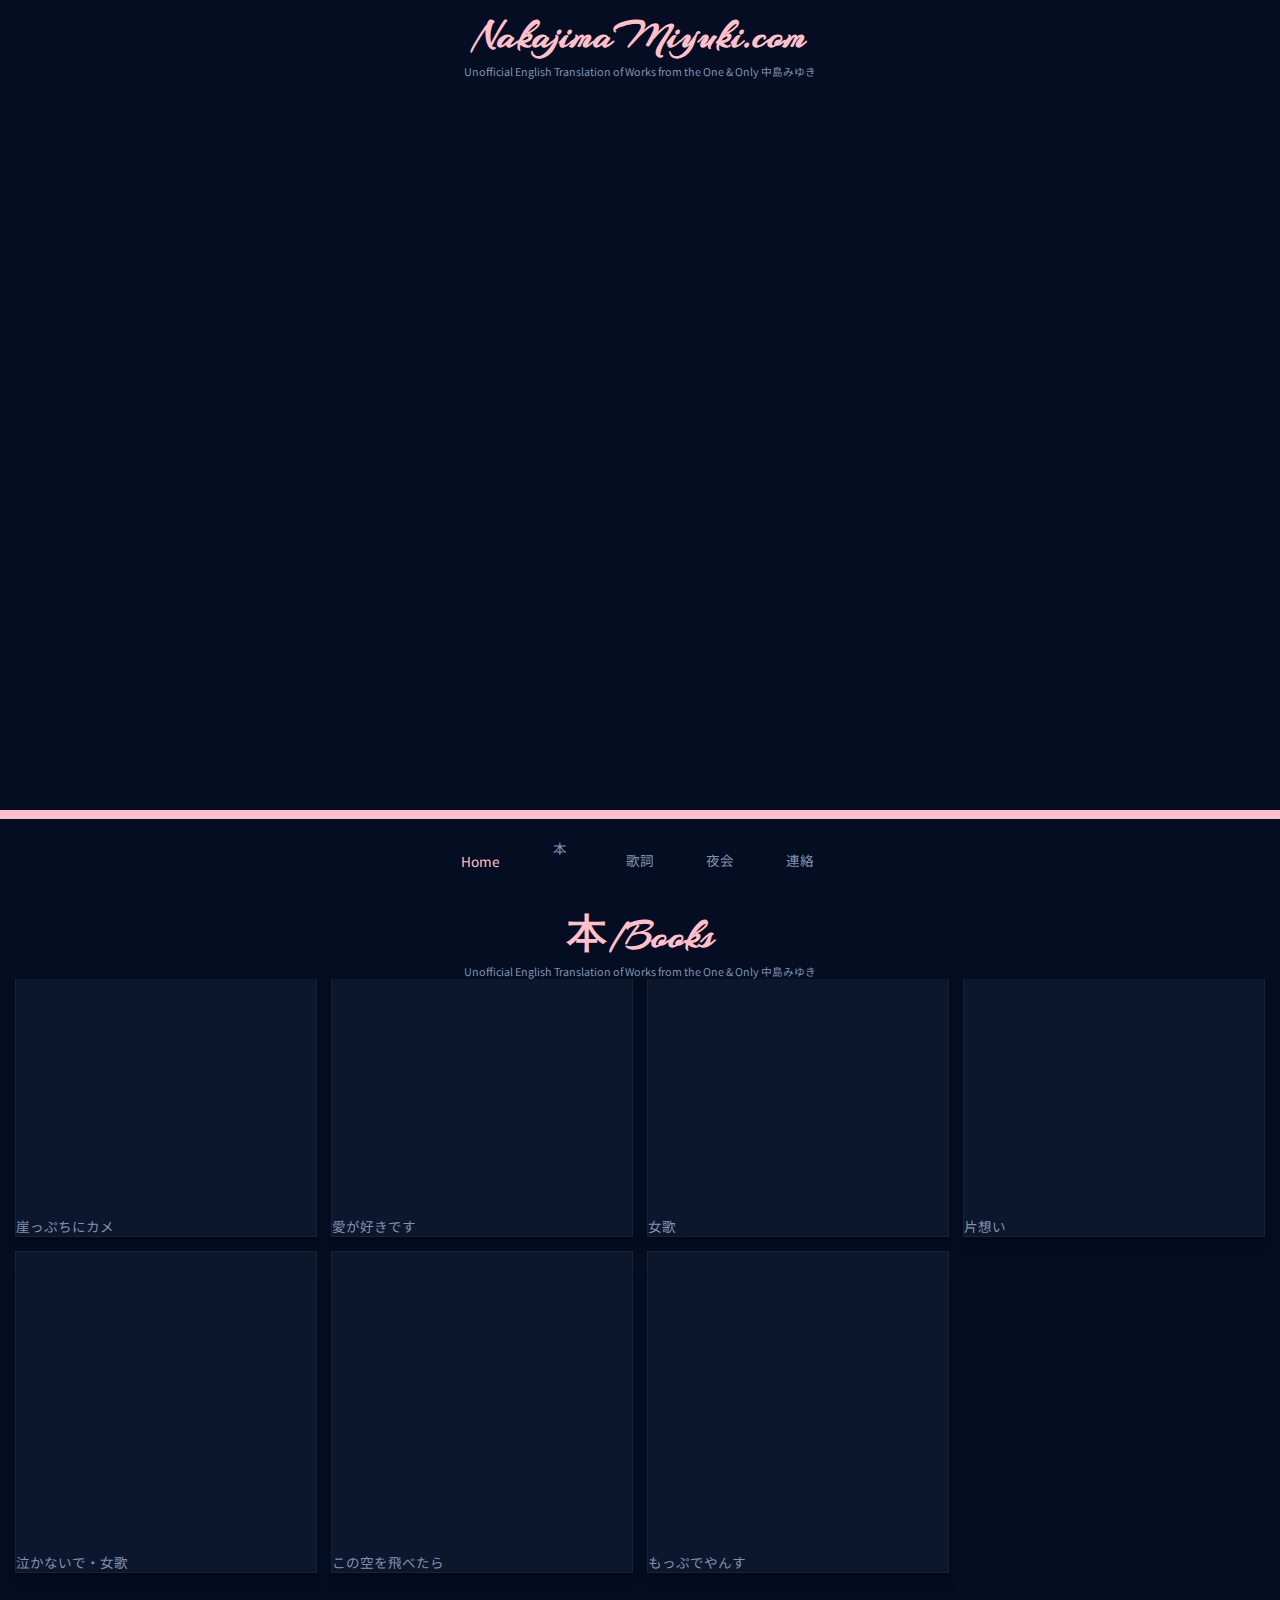
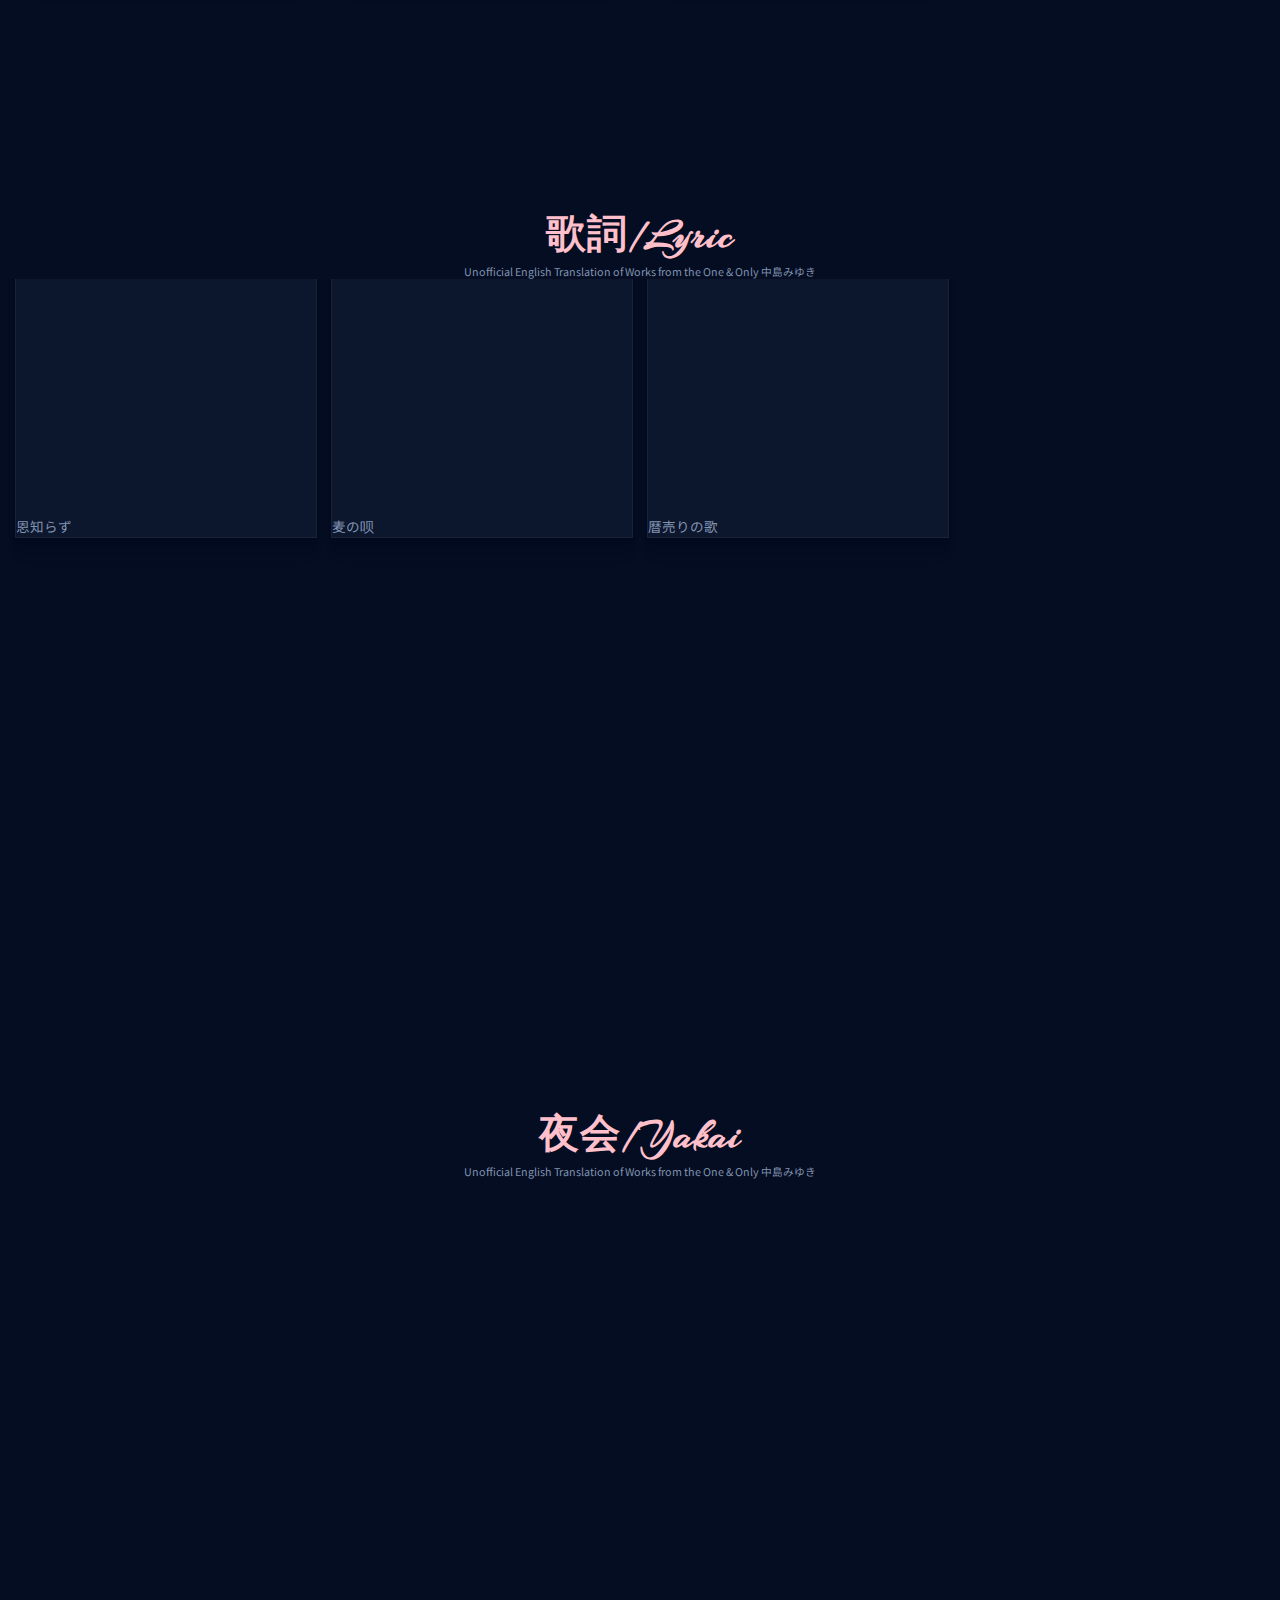
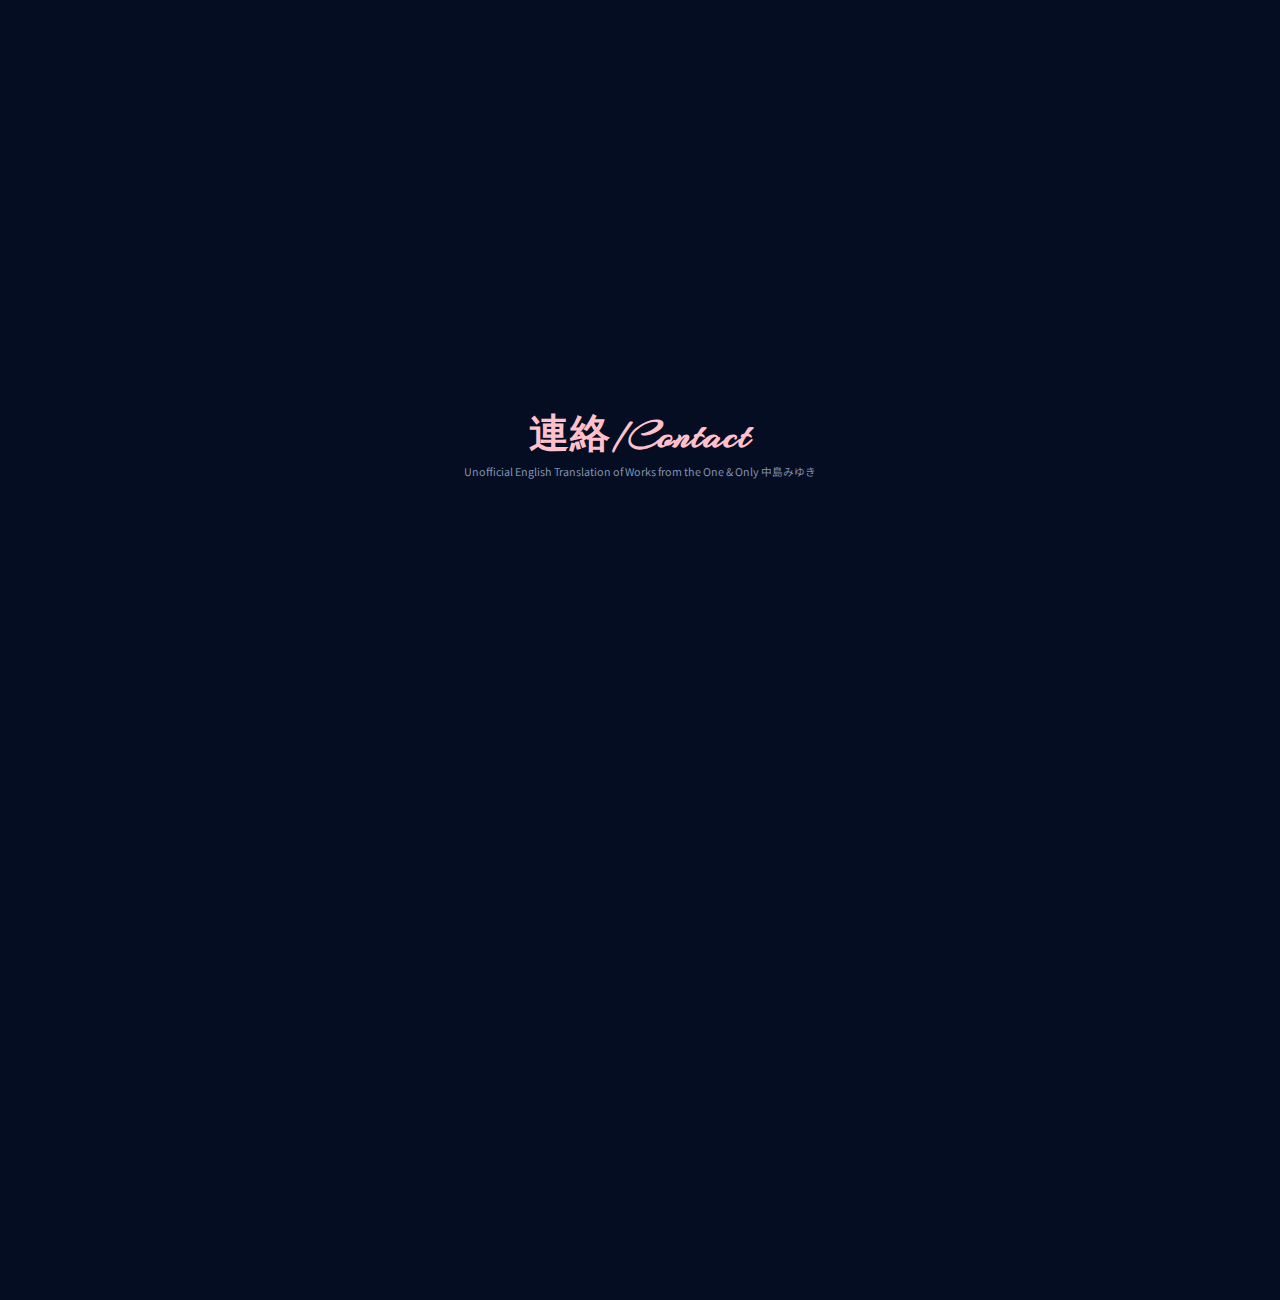
<file: index.html>
<!DOCTYPE html>
<html lang="en">
<head>
    <meta charset="UTF-8">
    <meta http-equiv="X-UA-Compatible" content="IE=edge">
    <meta name="viewport" content="width=device-width, initial-scale=1.0, maximum-scale=1.0, user-scalable=no">
    <title>English for Miyuki</title>
    <link rel="shortcut icon" href="img/favicon.png" type="image/x-icon">
    <link rel="stylesheet" href="css/style.css">
    
</head>
<body>
    <section class="full-wrapper" id="link-home">
        <div class="section_head">
            <h1>NakajimaMiyuki.com</h1>
            <h6>Unofficial English Translation of Works from the One & Only 中島みゆき</h6>
        </div>
        <div class="canvas"></div>
    </section>
    <nav>
        <p id="home">
            <a href="#link-home" class="jp nav-link pink">ホーム</a>
            <a href="#link-home" class="en nav-link pink">Home</a>
        </p>
        <p id="books">
            <a href="#link-books" class="jp nav-link">本</a>
            <a href="#link-books" class="en nav-link">Book</a>
        </p>
        <p id="lyrics">
            <a href="#link-lyrics" class="jp nav-link">歌詞</a>
            <a href="#link-lyrics" class="en nav-link">Lyric</a>
        </p>
        <p id="yakais">
            <a href="#link-yakais" class="jp nav-link">夜会</a>
            <a href="#link-yakais" class="en nav-link">Yakai</a>
        </p> 
        <p id="contact">
            <a href="#link-contact" class="jp nav-link">連絡</a>
            <a href="#link-contact" class="en nav-link">Contact</a>
        </p>
    </nav>
    <section class="full-wrapper" id="link-books">
        <div class="section_head">
            <h1>本/Books</h1>
            <h6>Unofficial English Translation of Works from the One & Only 中島みゆき</h6>
        </div>
        <div class="canvas">
            <div class="index active">
                <article class="completed">
                    <p>崖っぷちにカメ</p>
                </article>
                <article>
                    <p>愛が好きです</p>
                </article>
                <article>
                    <p>女歌</p>
                </article>
                <article>
                    <p>片想い</p>
                </article>
                <article>
                    <p>泣かないで・女歌</p>
                </article>
                <article>
                    <p>この空を飛べたら</p>
                </article>
                <article>
                    <p>もっぷでやんす</p>
                </article>
            </div>
            <div class="content">
                <button type="button">See Index</button>
            </div>
        </div>
    </section>
    <section class="full-wrapper" id="link-lyrics">
        <div class="section_head">
            <h1>歌詞/Lyric</h1>
            <h6>Unofficial English Translation of Works from the One & Only 中島みゆき</h6>
        </div>
        <div class="canvas">
            <div class="index active">
                <article data-songid="1">
                    <p>恩知らず</p>
                </article>
                <article data-songid="2">
                    <p>麦の呗</p>
                </article>
                <article data-songid="3">
                    <p>暦売りの歌</p>
                </article>
            </div>
            <div class="content">
                <div id="player-warpper">
                    <div id="lyrics">
                        <h4 id="song-title"></h4>
                        <div id="lyrics-wrapper">
                            <div id="lyrics-jp">
                                <div id="lyrics-jp-content">
                                    <p>Japanese Lyrics</p>
                                    <p>Lorem ipsum dolor sit, amet consectetur adipisicing elit.</p>
                                    <p  class="current">Ipsa suscipit nemo accusamus voluptatum ipsum</p>
                                    <p>quidem nobis aspernatur</p>
                                    <p>facere veritatis architecto aperiam voluptate. Ex, placeat alias! Quis reiciendis a expedita soluta!Lorem Lorem ipsum dolor sit amet consectetur adipisicing elit. Facere, a ipsum ipsa eos eum, officiis incidunt ducimus blanditiis corporis sunt voluptatibus repellat facilis? Explicabo nemo aspernatur libero neque, reprehenderit soluta! Lorem ipsum dolor sit amet consectetur adipisicing elit. Voluptatum quos aliquam similique eaque id nulla libero velit hic laudantium? Voluptates ab aspernatur atque voluptatibus rem veniam asperiores odit quae pariatur.</p>
                                </div>
                            </div>
                            <div id="lyrics-en">
                                <div id="lyrics-en-content">
                                    <p>English Lyrics</p>
                                    <p>Lorem ipsum dolor sit, amet consectetur adipisicing elit.</p>
                                    <p>Ipsa suscipit nemo accusamus voluptatum ipsum</p>
                                    <p>quidem nobis aspernatur</p>
                                    <p>facere veritatis architecto aperiam voluptate. Ex, placeat alias! Quis reiciendis a expedita soluta!Lorem Lorem ipsum dolor sit amet consectetur adipisicing elit. Facere, a ipsum ipsa eos eum, officiis incidunt ducimus blanditiis corporis sunt voluptatibus repellat facilis? Explicabo nemo aspernatur libero neque, reprehenderit soluta! Lorem ipsum dolor sit amet consectetur adipisicing elit. Voluptatum quos aliquam similique eaque id nulla libero velit hic laudantium? Voluptates ab aspernatur atque voluptatibus rem veniam asperiores odit quae pariatur.</p>
                                </div>
                            </div>
                        </div><!-- #lyrics-wrapper -->
                    </div><!-- #lyrics -->
                    <audio id="audioFile" preload="true"></audio>
                    <div id="player">
                        <div id="bar">
                            <div id="currentTime">0:00</div>
                            <div id="progress-bar">
                                <div id="progress">
                                    <button type="button" id="progressButton"></button>
                                </div>
                            </div>
                            <div id="totalTime">1:15</div>
                        </div><!-- #bar -->
                        <div id="menu">
                            <button id="repeat" type="button">
                                <svg width="1.5rem" height="1.5rem" style="-ms-transform: rotate(360deg); -webkit-transform: rotate(360deg); transform: rotate(360deg);" preserveAspectRatio="xMidYMid meet" viewBox="0 0 24 24"><path fill="#cecece" d="M20.3 13.43a1 1 0 0 0-1.25.65A7.14 7.14 0 0 1 12.18 19A7.1 7.1 0 0 1 5 12a7.1 7.1 0 0 1 7.18-7a7.26 7.26 0 0 1 4.65 1.67l-2.17-.36a1 1 0 0 0-1.15.83a1 1 0 0 0 .83 1.15l4.24.7h.17a1 1 0 0 0 .34-.06a.33.33 0 0 0 .1-.06a.78.78 0 0 0 .2-.11l.09-.11c0-.05.09-.09.13-.15s0-.1.05-.14a1.34 1.34 0 0 0 .07-.18l.75-4a1 1 0 0 0-2-.38l-.27 1.45A9.21 9.21 0 0 0 12.18 3A9.1 9.1 0 0 0 3 12a9.1 9.1 0 0 0 9.18 9A9.12 9.12 0 0 0 21 14.68a1 1 0 0 0-.7-1.25z"/></svg>
                            </button>
                            <button id="prev">
                                <svg width="1.5rem" height="1.5rem" style="-ms-transform: rotate(360deg); -webkit-transform: rotate(360deg); transform: rotate(360deg);" preserveAspectRatio="xMidYMid meet" viewBox="0 0 20 20"><g fill="none"><path d="M2.75 16.25a.75.75 0 0 0 1.5 0V3.75a.75.75 0 0 0-1.5 0v12.5z" fill="#cecece"/><path d="M16.75 15.599a1.25 1.25 0 0 1-1.943 1.04L6.409 11.04a1.25 1.25 0 0 1 0-2.08l8.398-5.599a1.25 1.25 0 0 1 1.943 1.04V15.6z" fill="#cecece"/></g></svg>
                            </button>
                            <button id="play">
                                <span id="loading-icon">loading...</span>
                                <svg id="play-icon" style="display:none" width="2rem" height="2rem" style="-ms-transform: rotate(360deg); -webkit-transform: rotate(360deg); transform: rotate(360deg);" preserveAspectRatio="xMidYMid meet" viewBox="0 0 16 16"><g fill="#cecece"><path d="M8 15A7 7 0 1 1 8 1a7 7 0 0 1 0 14zm0 1A8 8 0 1 0 8 0a8 8 0 0 0 0 16z"/><path d="M6.271 5.055a.5.5 0 0 1 .52.038l3.5 2.5a.5.5 0 0 1 0 .814l-3.5 2.5A.5.5 0 0 1 6 10.5v-5a.5.5 0 0 1 .271-.445z"/></g></svg>
                                <svg id="pause-icon" style="display:none" width="2rem" height="2rem" style="-ms-transform: rotate(360deg); -webkit-transform: rotate(360deg); transform: rotate(360deg);" preserveAspectRatio="xMidYMid meet" viewBox="0 0 32 32"><path d="M14 10h-2v12h2V10z" fill="#cecece"/><path d="M20 10h-2v12h2V10z" fill="#cecece"/><path d="M16 4A12 12 0 1 1 4 16A12 12 0 0 1 16 4m0-2a14 14 0 1 0 14 14A14 14 0 0 0 16 2z" fill="#cecece"/></svg>
                            </button>
                            <button id="next">
                                <svg width="1.5rem" height="1.5rem" style="-ms-transform: rotate(360deg); -webkit-transform: rotate(360deg); transform: rotate(360deg);" preserveAspectRatio="xMidYMid meet" viewBox="0 0 20 20"><g fill="none"><path d="M17 3.75a.75.75 0 0 0-1.5 0v12.5a.75.75 0 0 0 1.5 0V3.75z" fill="#cecece"/><path d="M3 4.401a1.25 1.25 0 0 1 1.943-1.04l8.398 5.599a1.25 1.25 0 0 1 0 2.08L4.943 16.64A1.25 1.25 0 0 1 3 15.599V4.4z" fill="#cecece"/></g></svg>
                            </button>
                            <button id="shuffle">
                                <svg width="1.5rem" height="1.5rem" style="-ms-transform: rotate(360deg); -webkit-transform: rotate(360deg); transform: rotate(360deg);" preserveAspectRatio="xMidYMid meet" viewBox="0 0 24 24"><path fill="#cecece" d="M18.71 14.29a1 1 0 0 0-1.42 1.42l.29.29H16a4 4 0 0 1 0-8h1.59l-.3.29a1 1 0 0 0 0 1.42A1 1 0 0 0 18 10a1 1 0 0 0 .71-.29l2-2A1 1 0 0 0 21 7a1 1 0 0 0-.29-.71l-2-2a1 1 0 0 0-1.42 1.42l.29.29H16a6 6 0 0 0-5 2.69A6 6 0 0 0 6 6H4a1 1 0 0 0 0 2h2a4 4 0 0 1 0 8H4a1 1 0 0 0 0 2h2a6 6 0 0 0 5-2.69A6 6 0 0 0 16 18h1.59l-.3.29a1 1 0 0 0 0 1.42A1 1 0 0 0 18 20a1 1 0 0 0 .71-.29l2-2A1 1 0 0 0 21 17a1 1 0 0 0-.29-.71z"/></svg>
                            </button>
                        </div><!-- #menu -->
                    </div>
                </div>
            </div>
        </div>
    </section>
    <section class="full-wrapper" id="link-yakais">
        <div class="section_head">
            <h1>夜会/Yakai</h1>
            <h6>Unofficial English Translation of Works from the One & Only 中島みゆき</h6>
        </div>
        <div class="canvas"></div>
    </section>
    <section class="full-wrapper" id="link-contact">
        <div class="section_head">
            <h1>連絡/Contact</h1>
            <h6>Unofficial English Translation of Works from the One & Only 中島みゆき</h6>
        </div>
        <div class="canvas"></div>
    </section>
    <footer>
        <script src="https://ajax.googleapis.com/ajax/libs/jquery/3.6.0/jquery.min.js"></script>
        <script src="js/global.js"></script>
    </footer>
</body>
</html>
</file>
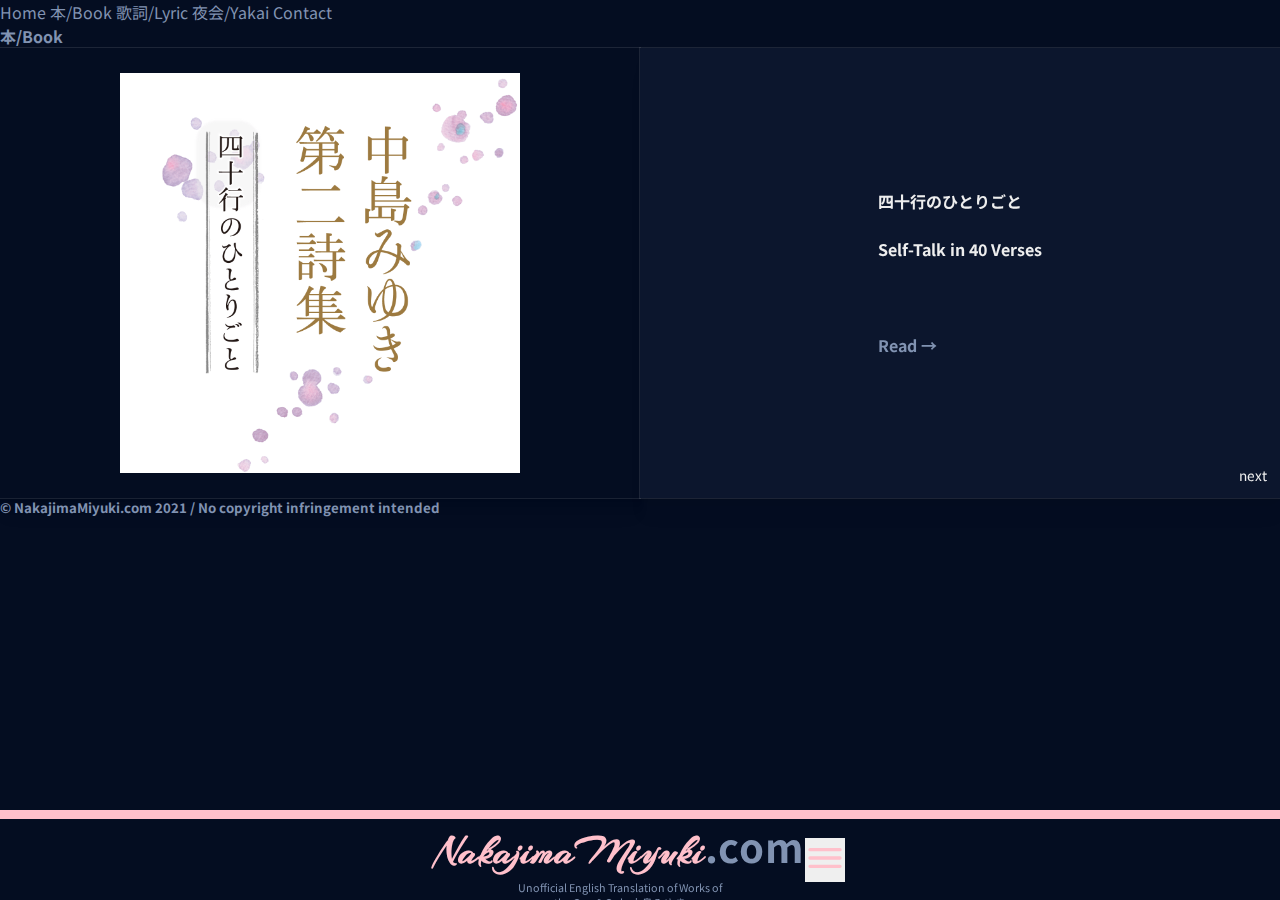
<file: books.html>
<!DOCTYPE html>
<html lang="en">
<head>
    <meta charset="UTF-8">
    <meta http-equiv="X-UA-Compatible" content="IE=edge">
    <meta name="viewport" content="width=device-width, initial-scale=1.0">
    <title>Unofficial English Translation of Works of Miyuki Nakajima</title>
    <link rel="shortcut icon" href="img/favicon.png" type="image/x-icon">
</head>
<body>
    <header>
        <nav class="d-flex align-items-center justify-content-between">
            <a href="index.html" id="site-logo">
                <h1>NakajimaMiyuki<span>.com</span></h1>
                <h6>Unofficial English Translation of Works of the One & Only 中島みゆき</h6>
            </a>
            <button id="mobile-menu" type="button">
                <svg width="3em" height="3em" style="-ms-transform: rotate(360deg); -webkit-transform: rotate(360deg); transform: rotate(360deg);" preserveAspectRatio="xMidYMid meet" viewBox="0 0 24 24"><path d="M3 8h18a1 1 0 0 0 0-2H3a1 1 0 0 0 0 2zm18 8H3a1 1 0 0 0 0 2h18a1 1 0 0 0 0-2zm0-5H3a1 1 0 0 0 0 2h18a1 1 0 0 0 0-2z" fill="#ffc0cb"/></svg>
            </button>
        </nav>
        <div class="navbar">
            <a href="index.html">Home</a>
            <a class="current"  href="books.html">本/Book</a>
            <a href="lyrics.html">歌詞/Lyric</a>
            <a href="yakais.html">夜会/Yakai</a>
            <a href="contact.html">Contact</a>
        </div>
    </header>

    <h4 class="category-heading">本/Book</h4>

    <div class="book d-flex">
        <input type="checkbox" id="c1">
        <input type="checkbox" id="c2">
        <input type="checkbox" id="c3">
        <div id="cover">
            <img src="img/book1.png" style="background:#fff">
        </div>
        <div class="flip-book">
            <div class="flip" id="p1">
                <div class="back">
                    <img src="img/unrequited_love_2.jpg" >
                    <label for="c1" class="back-btn">Back</label>
                </div>
                <div class="front">
                    <h2>
                        四十行のひとりごと<br><br>
                        Self-Talk in 40 Verses<br><br><br><br>
                        <a href="#">Read &#8594;</a>
                    </h2>
                    <label for="c1" class="next-btn">Next</label>
                </div>
            </div>
            <div class="flip" id="p2">
                <div class="back">
                    <img src="img/girl_song.jpg" >
                    <label for="c2" class="back-btn">Back</label>
                </div>
                <div class="front">
                    <h2>
                        片想い<br><br>
                        Unrequited Love<br><br><br><br>
                        <a href="#">Read &#8594;</a>
                    </h2>
                    <label for="c2" class="next-btn">Next</label>
                </div>
            </div>
            <div class="flip" id="p3">
                <div class="back">
                    <p>
                        Temp. End
                    </p>
                    <label for="c3" class="back-btn">Back</label>
                </div>
                <div class="front">
                    <h2>
                        女歌<br><br>
                        Women's Songs<br><br><br><br>
                        <a href="#">Read &#8594;</a>
                    </h2>
                    <label for="c3" class="next-btn">Next</label>
                </div>
            </div>
        </div>
        
    </div>

    <footer>
        <hr>
        <h5>© NakajimaMiyuki.com 2021 / No copyright infringement intended</h5>
        <link rel="stylesheet" href="css/style.css">
        <link rel="stylesheet" href="css/flipper.css">
        <script src="https://ajax.googleapis.com/ajax/libs/jquery/3.6.0/jquery.min.js"></script>
        <script src="js/global.js"></script>
    </footer>
</body>
</html>
</file>
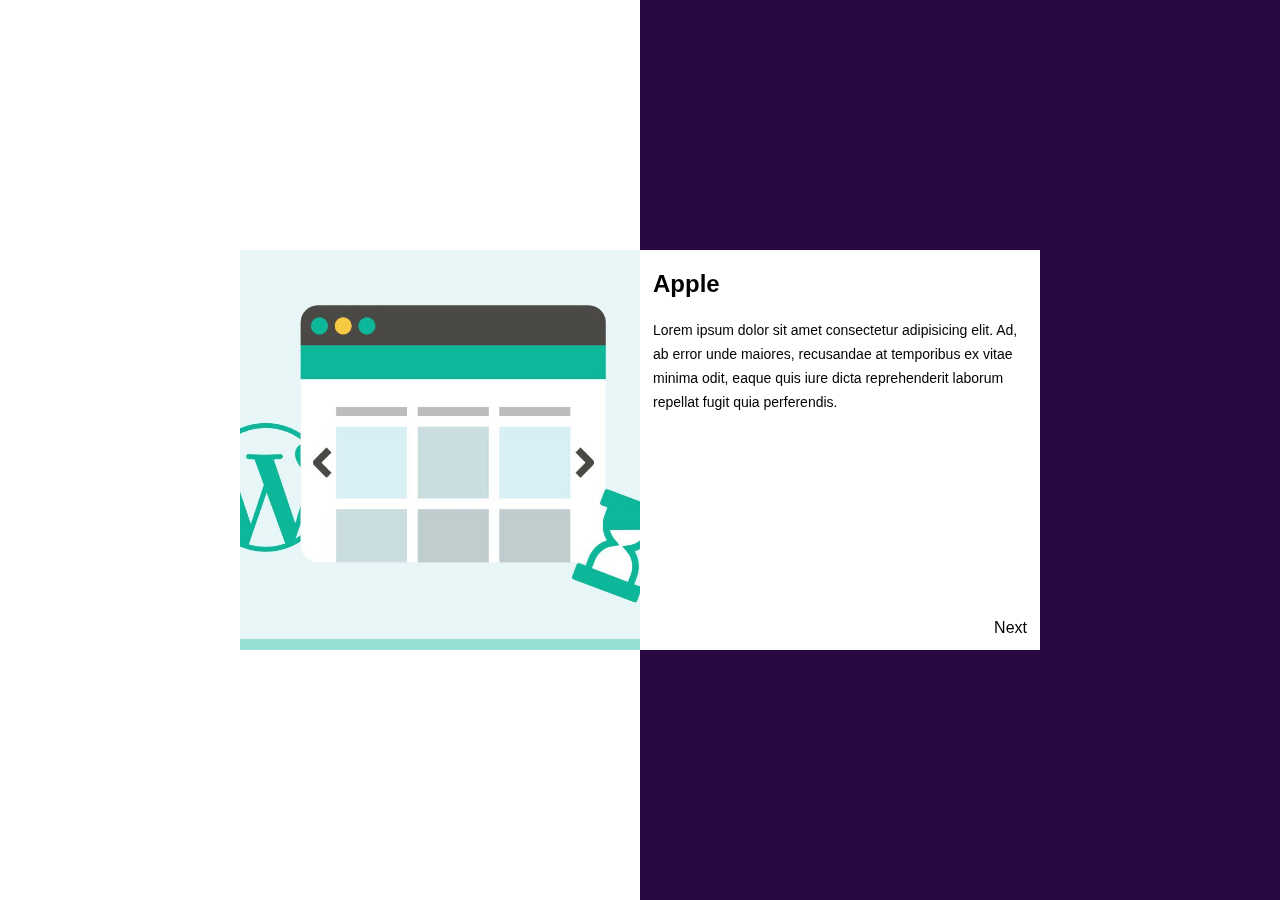
<file: flip/flip.html>
<!DOCTYPE html>
<html lang="en">
<head>
    <meta charset="UTF-8">
    <meta http-equiv="X-UA-Compatible" content="IE=edge">
    <meta name="viewport" content="width=device-width, initial-scale=1.0">
    <title>Flip Effect with CSS</title>
    <link rel="stylesheet" href="css/style.css">
</head>
<body>
    <div class="book">
        <input type="checkbox" name="" id="c1">
        <input type="checkbox" name="" id="c2">
        <input type="checkbox" name="" id="c3">
        <div id="cover">
            <img src="img/1.jpg">
        </div>
        <div class="flip-book">
            <div class="flip" id="p1">
                <div class="back">
                    <img src="img/2.jpg">
                    <label for="c1" class="back-btn">Back</label>
                </div>
                <div class="front">
                    <h2>Apple</h2>
                    <p>Lorem ipsum dolor sit amet consectetur adipisicing elit. Ad, ab error unde maiores, recusandae at temporibus ex vitae minima odit, eaque quis iure dicta reprehenderit laborum repellat fugit quia perferendis.</p>
                    <label for="c1" class="next-btn">Next</label>
                </div>
            </div><!-- .flip #p1 -->
            <div class="flip" id="p2">
                <div class="back">
                    <img src="img/3.jpg">
                    <label for="c2" class="back-btn">Back</label>
                </div>
                <div class="front">
                    <h2>Orange</h2>
                    <p>Lorem ipsum dolor sit amet consectetur adipisicing elit. Ad, ab error unde maiores, recusandae at temporibus ex vitae minima odit, eaque quis iure dicta reprehenderit laborum repellat fugit quia perferendis.</p>
                    <label for="c2" class="next-btn">Next</label>
                </div>
            </div><!-- .flip #p1 -->
            <div class="flip" id="p3">
                <div class="back">
                    <img src="img/4.jpg">
                    <label for="c3" class="back-btn">Back</label>
                </div>
                <div class="front">
                    <h2>Strawberry</h2>
                    <p>Lorem ipsum dolor sit amet consectetur adipisicing elit. Ad, ab error unde maiores, recusandae at temporibus ex vitae minima odit, eaque quis iure dicta reprehenderit laborum repellat fugit quia perferendis.</p>
                    <label for="c3" class="next-btn">Next</label>
                </div>
            </div><!-- .flip #p1 -->
        </div>
    </div>
</body>
</html>
</file>
<file: css/style.css>
@import url('https://fonts.googleapis.com/css2?family=Arizonia&family=Noto+Sans+JP:wght@100;400;900&display=swap');
:root {
    --pink: #ffc0cb;
    --dark: #040d21;
    --light: #cecece;
    --red: #0c162d;
    --grey: #8193b2;
    --maxWidth: 1140px;
    --shadow: 0 0 0 1px hsla(0,0%,100%,.1),0 3px 2px rgba(0,0,0,.04),0 7px 5px rgba(0,0,0,.02),0 13px 10px rgba(0,0,0,.02),0 22px 17px rgba(0,0,0,.02);
}
*{
    margin:0;
    padding:0;
    text-decoration:none; 
    list-style:none; 
    outline:none; 
    appearance:none;
        -moz-appearance:none;
        -webkit-appearance:none;
    font-family: 'Noto Sans JP', sans-serif;
    color: var(--grey);
    border:none;
    box-sizing: border-box;
}
body{
    width:100%;
    height:100%;
    overflow:hidden!important;
    margin:0 auto;
    background-color: var(--dark);
}
h1{
    font-family: 'Arizonia', cursive;
    font-size:1.55rem;
    color: var(--pink);
    line-height:1;
    text-align:center;
    letter-spacing:1px;
    padding:1rem 0 0.5rem 0;
}
h6{
    width:60%;
    margin:0 auto;
    text-align:center;
    font-weight:400;
    max-width:500px;
}
.pink{
    color:var(--pink)!important;
}
.full-wrapper{
    width:100%;
    height:var(--app-height);
    overflow:hidden;
    position:relative; 
}
.canvas{
    position:absolute; 
    width:100%;
    height:90%;
    top:0;
    left:0;
    overflow-x:hidden;
    overflow-y:scroll;
}
nav{
    position:fixed; 
    width:100%;
    height:10%; 
    left:0;
    bottom:0;
    display:flex;
    justify-content: center;
    align-items:center;
    padding:0;
    border-top: 1vh solid var(--pink);
    background-color: var(--dark);
    z-index:9;
}
nav p{
    width:80px;
    text-align:center;
}
nav .nav-link{
    display:none;
    text-align:center;
    font-size:0.85rem;
}
nav .nav-link.jp{
    display:block
}
.section_head{
    z-index:3;
    width:100%;
    position:absolute; 
    background-color:var(--dark);
}
.canvas > div{
    position: absolute; 
    width:100%;
    transform: translateX(100%);
    top:var(--canvas-offset);
    transition: all .5s linear;
}
.canvas > div.active{
    transform: translateX(0);
    z-index: 1;
}
.index {
    padding: 1rem; 
    display:grid;
    grid-template-columns: 1fr 1fr; 
    grid-gap: 1rem; 
}
article{
    position:relative; 
    width:100%;
    padding-top:100%; 
    background-color:var(--red);
    box-shadow: var(--shadow);
    cursor:pointer; 
}
article p{
    font-size:0.85rem;
}
#player-wrapper {
    width:calc(100% - 2rem);
    min-height: calc(90vh - var(--canvas-offset) - 2rem); 
    box-shadow: var(--shadow);
    margin:1rem;
    position:relative; 
}
#song-title{
    padding:0.5rem;
    text-align:center;
    color:var(--light);
    font-weight:400;
    background-color:#000;
    margin-top:0.5rem;
    font-size: 0.85rem; 
}
#player{
    width:calc(100% - 2rem);
    margin:0 1rem; 
}
#bar{
    width:100%;
    height:5px;
    display:flex;
    justify-content:space-between; 
    align-items:center;
}
#currentTime, #totalTime{
    font-size:10px;
    line-height: 10px;
    margin:0px;
    padding:0px;
}
#progress-bar{
    width:80%;
    height:5px;
    position:relative; 
    background-color:var(--red);
    box-shadow: var(--shadow);
    border-radius:2px;
    margin-top:2px;
}
#progress{
    position:relative; 
    width:100%;
    height:100%;
    background-color:#000;
}
#progressButton{
    width:10px;
    height:10px;
    border-radius:50%;
    background-color:var(--grey);
    box-shadow:var(--shadow);
    position:absolute; 
    top:-2.5px;
    left:0px;
}
#menu{
    width:100%;
    display:flex;
    justify-content:space-between; 
    align-items:center; 
    margin-top:1rem;
}
#menu button{
    cursor:pointer; 
    background:transparent; 
    opacity: 0.5;
}
#menu button#play{
    opacity: 1; 
}
#lyrics-wrapper{
    width:100%;
    height: calc(0.8 * var(--app-height) - 2.5rem - 120px);
    margin-bottom:1rem; 
    display:grid; 
    grid-template-rows: 1fr 1fr; 
    grid-template-columns: 1fr;
}
#lyrics-wrapper > div{
    display:flex; 
    justify-content:center;
    align-items:center; 
    flex-direction:column;
    overflow: hidden; 
    padding: 1rem; 
    text-align: center;
}
#lyrics-wrapper #lyrics-jp{
    border-bottom:1px dashed var(--grey);
}
#lyrics-wrapper p {
    font-size: 0.8rem; 
    line-height: 2; 
}
#lyrics-wrapper p.current{
    font-size: 1rem; 
    font-weight: bold; 
    color:var(--light);
}
#lyrics-jp-content, #lyrics-en-content{
    position: relative; 
    width: 100%; 
    height: 100%; 
    overflow: hidden; 
}
@media screen and (min-width:500px){
    h1{
        font-size:2.5rem;
    }
}
@media screen and (min-width:768px){
    .index{
        grid-template-columns: 1fr 1fr 1fr 1fr;
    }
}
</file>
<file: css/flipper.css>
#cover, .flip-book{
    width:50%;
    height:50vh;
    padding:.5em;
    overflow-y:initial;
    background-color: var(--dark); 
    display:flex;
    align-items:center;
    box-shadow:var(--shadow);
}
.flip-book{
    background-color:var(--red);
}
.flip-book *{
    color:#eee;
}
input[type="checkbox"]{
    display:none;
}
#cover{
    width:50%;
    float:left;
}
.flip-book{
    width:50%;
    float:right;
    position:relative; 
    perspective: 1500px;
}
.flip{
    width:100%;
    height:100%;
    position:absolute;
    top:0;
    left:0;
    transform-origin:left;
    transform-style:preserve-3d; 
    transform:rotateY(0deg);
    transition:1s; 
}
.front h2, .flip h4, .flip p{
    font-size:.85em;
}
.flip h2 a{
    color:var(--grey);
}
.front, .back{
    position: absolute;
    width:100%;
    height:100%;
    top:0;
    left:0;
    display:flex;
    align-items:center;
    box-sizing:border-box;
    padding:1em;
}
.front{
    background-color:var(--red);
    justify-content:center;
}
.front *{
    color:#eee;
}
.back{
    z-index:99;
    transform:rotateY(180deg);
    backface-visibility:hidden;
    background-color:var(--dark);
}
.back *{
    color:var(--grey);
}
.next-btn, .back-btn{
    position:absolute;
    bottom:13px;
    right:13px;
    cursor:pointer; 
    font-size:0.85em;
    text-transform:lowercase; 
}
.book img{
    width:100%;
    height:auto;
    max-width:400px;
    margin:0 auto;
}
#p1{
    z-index:3;
}
#p2{
    z-index:2;
}
#p3{
    z-index:1;
}
#c1:checked ~ .flip-book #p1{
    transform:rotateY(-180deg);
    z-index:1; 
}
#c2:checked ~ .flip-book #p2{
    transform:rotateY(-180deg);
    z-index:2; 
}
#c3:checked ~ .flip-book #p3{
    transform:rotateY(-180deg);
    z-index:3; 
}
@media screen and (min-width:768px){
    .flip h4, .flip p{
        font-size:1.2em;
    }
    .front h2, .flip h4, .flip p{
        font-size:1rem;
    }
}
@media screen and (min-width:1140px){
    #cover, .flip-book{
        padding-left:2em;
        padding-right:2em;
    }
}
</file>
<file: flip/css/style.css>
body{
    margin:0;
    padding:0;
    height:100vh;
    display:flex;
    justify-content:center;
    align-items:center;
    font-family:'Franklin Gothic Medium', 'Arial Narrow', Arial, sans-serif;
    background: linear-gradient(90deg, #fff 50%, #290944 50%);
}
input{
    display:none;
}
img{
    width:100%;
    height:100%;
}
.book{
    display:flex;
}
#cover{
    width:400px;
    height:400px;
}
.flip-book{
    width:400px;
    height:400px;
    position:relative; 
    perspective: 1500px;
}
.flip{
    width:100%;
    height:100%;
    position:absolute;
    top:0;
    left:0;
    transform-origin:left;
    transform-style:preserve-3d; 
    transform:rotateY(0deg);
    transition:.5s; 
    color:#000;
}
p{
    font-size:14px;
    line-height:24px; 
}
.front{
    position: absolute;
    width:100%;
    height:100%;
    top:0;
    left:0;
    background-color:#fff;
    box-sizing:border-box;
    padding: 0 13px;
    box-shadow: inset 20px 0 50px rgba(0,0,0,0.5) 0 2px 5px rgba(0,0,0,0.5); 
}
.back{
    position:absolute; 
    width:100%;
    height:100%;
    top:0;
    left:0;
    z-index:99;
    transform:rotateY(180deg);
    backface-visibility:hidden;
    background-color:#000;
}
.next-btn{
    position:absolute;
    bottom:13px;
    right:13px;
    cursor:pointer;
    color:#000;
}
.back-btn{
    position:absolute; 
    bottom:13px;
    right:13px;
    cursor:pointer; 
    color:#000;
}
#p1{
    z-index:3;
}
#p2{
    z-index:2;
}
#p3{
    z-index:1;
}
#c1:checked ~ .flip-book #p1{
    transform:rotateY(-180deg);
    z-index:1; 
}
#c2:checked ~ .flip-book #p2{
    transform:rotateY(-180deg);
    z-index:2; 
}
#c3:checked ~ .flip-book #p3{
    transform:rotateY(-180deg);
    z-index:3; 
}
</file>
